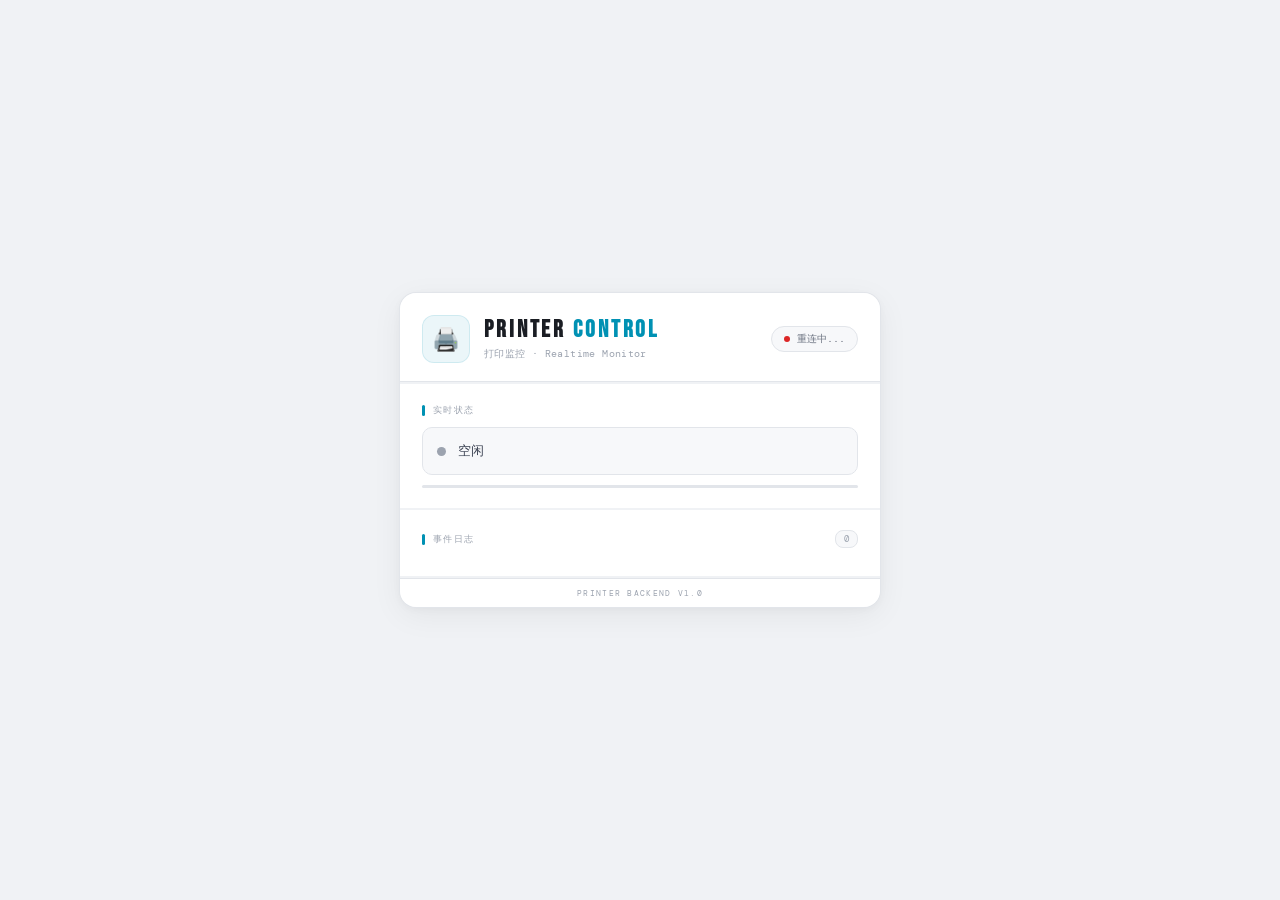
<file: printer_backend/static/auth.html>
<!DOCTYPE html>
<html lang="zh-CN">
<head>
    <meta charset="UTF-8">
    <meta name="viewport" content="width=device-width, initial-scale=1.0">
    <title>打印机控制面板</title>
    <link rel="preconnect" href="https://fonts.googleapis.com">
    <link rel="preconnect" href="https://fonts.gstatic.com" crossorigin>
    <link href="https://fonts.googleapis.com/css2?family=Bebas+Neue&family=DM+Mono:wght@300;400;500&display=swap" rel="stylesheet">
    <style>
        *, *::before, *::after { box-sizing: border-box; margin: 0; padding: 0; }

        :root {
            --bg:       #f0f2f5;
            --surface:  #ffffff;
            --surface2: #f7f8fa;
            --border:   #e2e5ea;
            --border-hi:#cdd3dc;
            --cyan:     #0091b3;
            --cyan-10:  rgba(0,145,179,.08);
            --cyan-05:  rgba(0,145,179,.04);
            --green:    #16a34a;
            --green-10: rgba(22,163,74,.08);
            --amber:    #d97706;
            --amber-10: rgba(217,119,6,.08);
            --red:      #dc2626;
            --red-10:   rgba(220,38,38,.06);
            --text:     #1a1d23;
            --text-2:   #3b4252;
            --muted:    #6b7280;
            --dim:      #9ca3af;
            --ring-bg:  #e5e7eb;
        }

        html { font-size: 16px; -webkit-font-smoothing: antialiased; }

        body {
            font-family: 'DM Mono', ui-monospace, 'Cascadia Code', monospace;
            background: var(--bg);
            color: var(--text);
            min-height: 100vh;
            display: flex;
            align-items: center;
            justify-content: center;
            padding: 20px;
            position: relative;
        }

        /* ---- Shell ---- */
        .shell {
            width: 480px; max-width: 100%;
            display: flex; flex-direction: column; gap: 2px;
            border-radius: 16px;
            overflow: hidden;
            box-shadow:
                0 0 0 1px var(--border),
                0 2px 8px rgba(0,0,0,.04),
                0 8px 32px rgba(0,0,0,.06);
            animation: shellIn .6s cubic-bezier(.16,1,.3,1) both;
        }
        @keyframes shellIn {
            from { opacity: 0; transform: translateY(20px); }
            to   { opacity: 1; transform: translateY(0); }
        }

        /* ---- Card ---- */
        .card {
            background: var(--surface);
            padding: 20px 22px;
        }

        /* ---- Header ---- */
        .hdr {
            display: flex; align-items: center; gap: 14px;
            padding: 22px 22px 18px;
            background: var(--surface);
            border-bottom: 1px solid var(--border);
        }
        .hdr-icon {
            width: 48px; height: 48px;
            display: flex; align-items: center; justify-content: center;
            background: var(--cyan-10);
            border: 1px solid rgba(0,145,179,.12);
            border-radius: 12px;
            font-size: 1.4rem;
            flex-shrink: 0;
        }
        .hdr-text { flex: 1; }
        .hdr-text h1 {
            font-family: 'Bebas Neue', Impact, sans-serif;
            font-size: 1.5rem;
            letter-spacing: .12em;
            color: var(--text);
            line-height: 1.1;
        }
        .hdr-text h1 span { color: var(--cyan); }
        .hdr-sub {
            font-size: .6rem;
            color: var(--dim);
            letter-spacing: .04em;
            margin-top: 3px;
        }
        .conn {
            display: flex; align-items: center; gap: 7px;
            padding: 5px 12px;
            background: var(--surface2);
            border: 1px solid var(--border);
            border-radius: 16px;
            font-size: .6rem;
            color: var(--muted);
            flex-shrink: 0;
        }
        .conn-i {
            width: 6px; height: 6px; border-radius: 50%;
            background: var(--red);
            transition: all .4s;
        }
        .conn-i.ok {
            background: var(--green);
            box-shadow: 0 0 6px rgba(22,163,74,.35);
        }

        /* ---- Section titles ---- */
        .sect {
            display: flex; align-items: center; gap: 8px;
            margin-bottom: 10px;
        }
        .sect-bar {
            width: 3px; height: 11px;
            background: var(--cyan);
            border-radius: 2px;
        }
        .sect-label {
            font-size: .58rem;
            font-weight: 500;
            letter-spacing: .14em;
            text-transform: uppercase;
            color: var(--dim);
        }

        /* ---- Status ---- */
        .st-box {
            display: flex; align-items: center; gap: 12px;
            padding: 12px 14px;
            background: var(--surface2);
            border: 1px solid var(--border);
            border-radius: 10px;
            min-height: 48px;
            transition: border-color .3s;
        }
        .st-box.live { border-color: var(--cyan); background: var(--cyan-05); }

        .st-led {
            width: 9px; height: 9px;
            border-radius: 50%;
            flex-shrink: 0;
            transition: all .3s;
        }
        .st-led.idle    { background: var(--dim); }
        .st-led.moving  { background: var(--cyan);  box-shadow: 0 0 8px rgba(0,145,179,.35); animation: led 1.2s ease-in-out infinite; }
        .st-led.print   { background: var(--green); box-shadow: 0 0 8px rgba(22,163,74,.35); animation: led 1.2s ease-in-out infinite; }
        .st-led.err     { background: var(--red);   box-shadow: 0 0 8px rgba(220,38,38,.3); }
        @keyframes led { 0%,100%{transform:scale(1);opacity:1} 50%{transform:scale(.7);opacity:.5} }

        .st-text {
            font-size: .8rem;
            color: var(--text-2);
            line-height: 1.3;
        }
        .st-text .loc { color: var(--cyan); font-weight: 500; }
        .st-text .n   { color: var(--muted); font-size: .72rem; }

        .prog {
            height: 3px;
            background: var(--border);
            border-radius: 2px;
            margin-top: 10px;
            overflow: hidden;
        }
        .prog-bar {
            height: 100%; width: 0%;
            background: linear-gradient(90deg, var(--cyan), var(--green));
            border-radius: 2px;
            transition: width .5s cubic-bezier(.16,1,.3,1);
        }

        /* ---- Log ---- */
        .log-head {
            display: flex; align-items: center; justify-content: space-between;
            margin-bottom: 8px;
        }
        .log-cnt {
            font-size: .55rem;
            color: var(--dim);
            background: var(--surface2);
            padding: 2px 8px;
            border-radius: 8px;
            border: 1px solid var(--border);
        }
        .log-scroll {
            max-height: 120px;
            overflow-y: auto;
            scrollbar-width: thin;
            scrollbar-color: var(--border) transparent;
        }
        .log-scroll::-webkit-scrollbar { width: 3px; }
        .log-scroll::-webkit-scrollbar-thumb { background: var(--border); border-radius: 2px; }

        .log-row {
            display: flex; align-items: baseline; gap: 10px;
            padding: 4px 0;
            font-size: .66rem;
            border-bottom: 1px solid var(--border);
            animation: logIn .25s ease both;
        }
        .log-row:last-child { border-bottom: none; }
        @keyframes logIn { from{opacity:0;transform:translateX(-4px)} to{opacity:1;transform:translateX(0)} }
        .log-t { color: var(--dim); font-size: .58rem; white-space: nowrap; flex-shrink: 0; }
        .log-m { color: var(--muted); flex: 1; line-height: 1.3; word-break: break-all; }
        .log-row.ok  .log-m { color: var(--green); }
        .log-row.err .log-m { color: var(--red); }

        /* ---- Confirm ---- */
        .cfm {
            display: none;
            text-align: center;
        }
        .cfm.show {
            display: block;
            animation: cfmIn .5s cubic-bezier(.16,1,.3,1) both;
        }
        @keyframes cfmIn { from{opacity:0;transform:translateY(10px)} to{opacity:1;transform:translateY(0)} }

        .cfm-title {
            font-size: .58rem;
            font-weight: 500;
            letter-spacing: .16em;
            text-transform: uppercase;
            color: var(--dim);
            margin-bottom: 16px;
        }

        /* ring */
        .rng {
            position: relative;
            width: 104px; height: 104px;
            margin: 0 auto 18px;
        }
        .rng svg { transform: rotate(-90deg); width: 100%; height: 100%; }
        .rng-track { fill: none; stroke: var(--ring-bg); stroke-width: 5; }
        .rng-bar {
            fill: none; stroke: var(--cyan); stroke-width: 5; stroke-linecap: round;
            transition: stroke-dashoffset .8s linear, stroke .3s;
        }
        .rng-bar.warn { stroke: var(--amber); }
        .rng-center {
            position: absolute; inset: 0;
            display: flex; flex-direction: column;
            align-items: center; justify-content: center;
        }
        .rng-n {
            font-family: 'Bebas Neue', Impact, sans-serif;
            font-size: 2.1rem;
            color: var(--cyan);
            line-height: 1;
            transition: color .3s;
        }
        .rng-n.warn { color: var(--amber); }
        .rng-u {
            font-size: .48rem;
            color: var(--dim);
            letter-spacing: .2em;
            margin-top: 2px;
        }

        /* button */
        .btn {
            width: 100%; padding: 14px;
            background: var(--cyan);
            color: #fff; border: none; border-radius: 10px;
            font-family: 'DM Mono', monospace;
            font-size: .875rem; font-weight: 500;
            letter-spacing: .08em;
            cursor: pointer;
            transition: all .25s ease;
        }
        .btn:hover {
            background: #007a96;
            transform: translateY(-1px);
            box-shadow: 0 4px 16px rgba(0,145,179,.2);
        }
        .btn:active { transform: translateY(0); }
        .btn:disabled {
            opacity: .35; cursor: not-allowed;
            transform: none !important; box-shadow: none !important;
        }
        .btn.done { background: var(--green); }

        .spin {
            display: inline-block; width: 13px; height: 13px;
            border: 2px solid transparent; border-top-color: currentColor;
            border-radius: 50%;
            animation: sp .6s linear infinite;
            vertical-align: middle; margin-right: 6px;
        }
        @keyframes sp { to{transform:rotate(360deg)} }

        /* toast */
        .tst {
            margin-top: 12px; padding: 9px 14px;
            border-radius: 8px; font-size: .72rem;
            display: none; line-height: 1.4;
        }
        .tst.show { display: block; }
        .tst.ok {
            background: var(--green-10); color: var(--green);
            border: 1px solid rgba(22,163,74,.12);
        }
        .tst.timeout {
            background: var(--amber-10); color: var(--amber);
            border: 1px solid rgba(217,119,6,.12);
        }

        /* ---- Footer ---- */
        .foot {
            padding: 9px 22px;
            background: var(--surface);
            border-top: 1px solid var(--border);
            text-align: center;
            font-size: .5rem;
            color: var(--dim);
            letter-spacing: .16em;
            text-transform: uppercase;
        }

        /* ---- Responsive ---- */
        @media (max-width: 520px) {
            .shell { border-radius: 12px; }
            .hdr { padding: 16px 16px 14px; gap: 10px; }
            .hdr-icon { width: 40px; height: 40px; font-size: 1.2rem; }
            .hdr-text h1 { font-size: 1.3rem; }
            .card { padding: 16px; }
            .rng { width: 90px; height: 90px; }
            .rng-n { font-size: 1.8rem; }
        }
    </style>
</head>
<body>
    <div class="shell">
        <!-- Header -->
        <div class="hdr">
            <div class="hdr-icon">🖨️</div>
            <div class="hdr-text">
                <h1>PRINTER <span>CONTROL</span></h1>
                <div class="hdr-sub">打印监控 · Realtime Monitor</div>
            </div>
            <div class="conn">
                <span class="conn-i" id="cDot"></span>
                <span id="cTxt">连接中...</span>
            </div>
        </div>

        <!-- Status -->
        <div class="card">
            <div class="sect">
                <div class="sect-bar"></div>
                <span class="sect-label">实时状态</span>
            </div>
            <div class="st-box" id="stBox">
                <span class="st-led idle" id="led"></span>
                <span class="st-text" id="stTxt">空闲</span>
            </div>
            <div class="prog"><div class="prog-bar" id="prog"></div></div>
        </div>

        <!-- Log -->
        <div class="card">
            <div class="log-head">
                <div class="sect" style="margin:0">
                    <div class="sect-bar"></div>
                    <span class="sect-label">事件日志</span>
                </div>
                <span class="log-cnt" id="lCnt">0</span>
            </div>
            <div class="log-scroll" id="lBox"></div>
        </div>

        <!-- Confirm -->
        <div class="card cfm" id="cfm">
            <div class="cfm-title">等待确认 · 点击确认或等待超时自动继续</div>
            <div class="rng">
                <svg viewBox="0 0 104 104">
                    <circle class="rng-track" cx="52" cy="52" r="44"/>
                    <circle class="rng-bar" id="ring" cx="52" cy="52" r="44"
                        stroke-dasharray="276.46" stroke-dashoffset="0"/>
                </svg>
                <div class="rng-center">
                    <span class="rng-n" id="sec">--</span>
                    <span class="rng-u">SEC</span>
                </div>
            </div>
            <button class="btn" id="btn">确认完成</button>
            <div class="tst" id="tst"></div>
        </div>

        <div class="foot">Printer Backend v1.0</div>
    </div>

    <script>
        const SSE  = location.protocol + '//' + location.hostname + ':3000/api/events';
        const POST = '/api/complete';
        const TOTAL = 120;
        const CIRC  = 2 * Math.PI * 44; // ~276.46

        const $cDot  = document.getElementById('cDot');
        const $cTxt  = document.getElementById('cTxt');
        const $led   = document.getElementById('led');
        const $stBox = document.getElementById('stBox');
        const $stTxt = document.getElementById('stTxt');
        const $prog  = document.getElementById('prog');
        const $lBox  = document.getElementById('lBox');
        const $lCnt  = document.getElementById('lCnt');
        const $cfm   = document.getElementById('cfm');
        const $ring  = document.getElementById('ring');
        const $sec   = document.getElementById('sec');
        const $btn   = document.getElementById('btn');
        const $tst   = document.getElementById('tst');

        let lc = 0, cfmActive = false, cfmDone = false;
        $ring.style.strokeDasharray = CIRC;
        $ring.style.strokeDashoffset = '0';

        // ---- SSE ----
        function connect() {
            const es = new EventSource(SSE);
            es.onopen  = () => { $cDot.classList.add('ok'); $cTxt.textContent = '已连接'; };
            es.onerror = () => { $cDot.classList.remove('ok'); $cTxt.textContent = '重连中...'; };
            es.onmessage = e => { try { onEvent(JSON.parse(e.data)); } catch(_){} };
        }

        function onEvent(ev) {
            const k = Object.keys(ev)[0], d = ev[k];
            switch (k) {
                case 'Idle':
                    set('idle', '空闲');
                    $prog.style.width = '0%';
                    break;
                case 'MovingTo':
                    set('moving', '移动中 → <span class="loc">' + d.location_name + '</span>');
                    log('前往 ' + d.location_name);
                    hideCfm();
                    break;
                case 'MoveComplete':
                    log('已到达', 'ok');
                    break;
                case 'BatchStarted':
                    set('print', '打印批次 · <span class="loc">' + d.location_name +
                        '</span> <span class="n">(' + d.total_jobs + ')</span>');
                    log('开始 ' + d.total_jobs + ' 个任务 @ ' + d.location_name);
                    $prog.style.width = '5%';
                    break;
                case 'PrintStarted':
                    set('print', '打印中 · ' + d.store_name +
                        ' <span class="n">' + (d.job_index+1) + '/' + d.total_jobs + '</span>');
                    log('打印 ' + d.store_name);
                    break;
                case 'PrintComplete':
                    log('✓ ' + d.store_name, 'ok');
                    break;
                case 'PrintFailed':
                    log('✗ ' + d.store_name + ': ' + d.msg, 'err');
                    break;
                case 'BatchComplete':
                    set('idle', '批次完成 · ' + d.location_name +
                        ' <span class="n">成功 ' + d.succeeded + ' / 失败 ' + d.failed + '</span>');
                    $prog.style.width = '100%';
                    log('完成 成功' + d.succeeded + ' 失败' + d.failed, d.failed > 0 ? 'err' : 'ok');
                    showCfm();
                    break;
                case 'ConfirmTick':
                    onTick(d.remaining_secs);
                    break;
                case 'NavError':
                    set('err', '导航错误 · ' + d.msg);
                    log('导航错误: ' + d.msg, 'err');
                    break;
                case 'SchedulerError':
                    set('err', '调度错误 · ' + d.msg);
                    log('调度错误: ' + d.msg, 'err');
                    break;
            }
        }

        function set(type, html) {
            $led.className = 'st-led ' + type;
            $stTxt.innerHTML = html;
            $stBox.classList.toggle('live', type !== 'idle');
        }

        function log(msg, cls) {
            const r = document.createElement('div');
            r.className = 'log-row' + (cls ? ' ' + cls : '');
            r.innerHTML = '<span class="log-t">' +
                new Date().toLocaleTimeString('zh-CN',{hour12:false}) +
                '</span><span class="log-m">' + msg + '</span>';
            $lBox.appendChild(r);
            $lBox.scrollTop = $lBox.scrollHeight;
            $lCnt.textContent = ++lc;
            while ($lBox.children.length > 80) $lBox.removeChild($lBox.firstChild);
        }

        // ---- Confirm (tick-driven, no local timer) ----
        function showCfm() {
            if (cfmActive) return;
            cfmActive = true;
            cfmDone = false;
            $sec.textContent = '--';
            $sec.classList.remove('warn');
            $ring.classList.remove('warn');
            $ring.style.strokeDashoffset = '0';
            $btn.disabled = false;
            $btn.textContent = '确认完成';
            $btn.classList.remove('done');
            $tst.className = 'tst';
            $cfm.classList.add('show');
        }

        function onTick(remaining) {
            if (cfmDone) return;
            if (!cfmActive) showCfm();

            $sec.textContent = remaining;
            // ring fill: how much time has elapsed
            $ring.style.strokeDashoffset = CIRC * (1 - remaining / TOTAL);

            if (remaining <= 30) {
                $ring.classList.add('warn');
                $sec.classList.add('warn');
            } else {
                $ring.classList.remove('warn');
                $sec.classList.remove('warn');
            }

            if (remaining <= 0 && !cfmDone) {
                cfmDone = true;
                $btn.disabled = true;
                $btn.textContent = '已超时';
                $tst.textContent = '超时未确认，自动继续';
                $tst.className = 'tst show timeout';
            }
        }

        function hideCfm() {
            cfmActive = false;
            cfmDone = true;
            $cfm.classList.remove('show');
        }

        $btn.addEventListener('click', async () => {
            if (cfmDone) return;
            cfmDone = true;
            $btn.disabled = true;
            $btn.innerHTML = '<span class="spin"></span>提交中...';
            try { await fetch(POST, { method: 'POST' }); } catch(_){}
            $btn.innerHTML = '✓ 已确认';
            $btn.classList.add('done');
            $tst.textContent = '已确认，继续下一个任务';
            $tst.className = 'tst show ok';
        });

        connect();
    </script>
</body>
</html>
</file>
